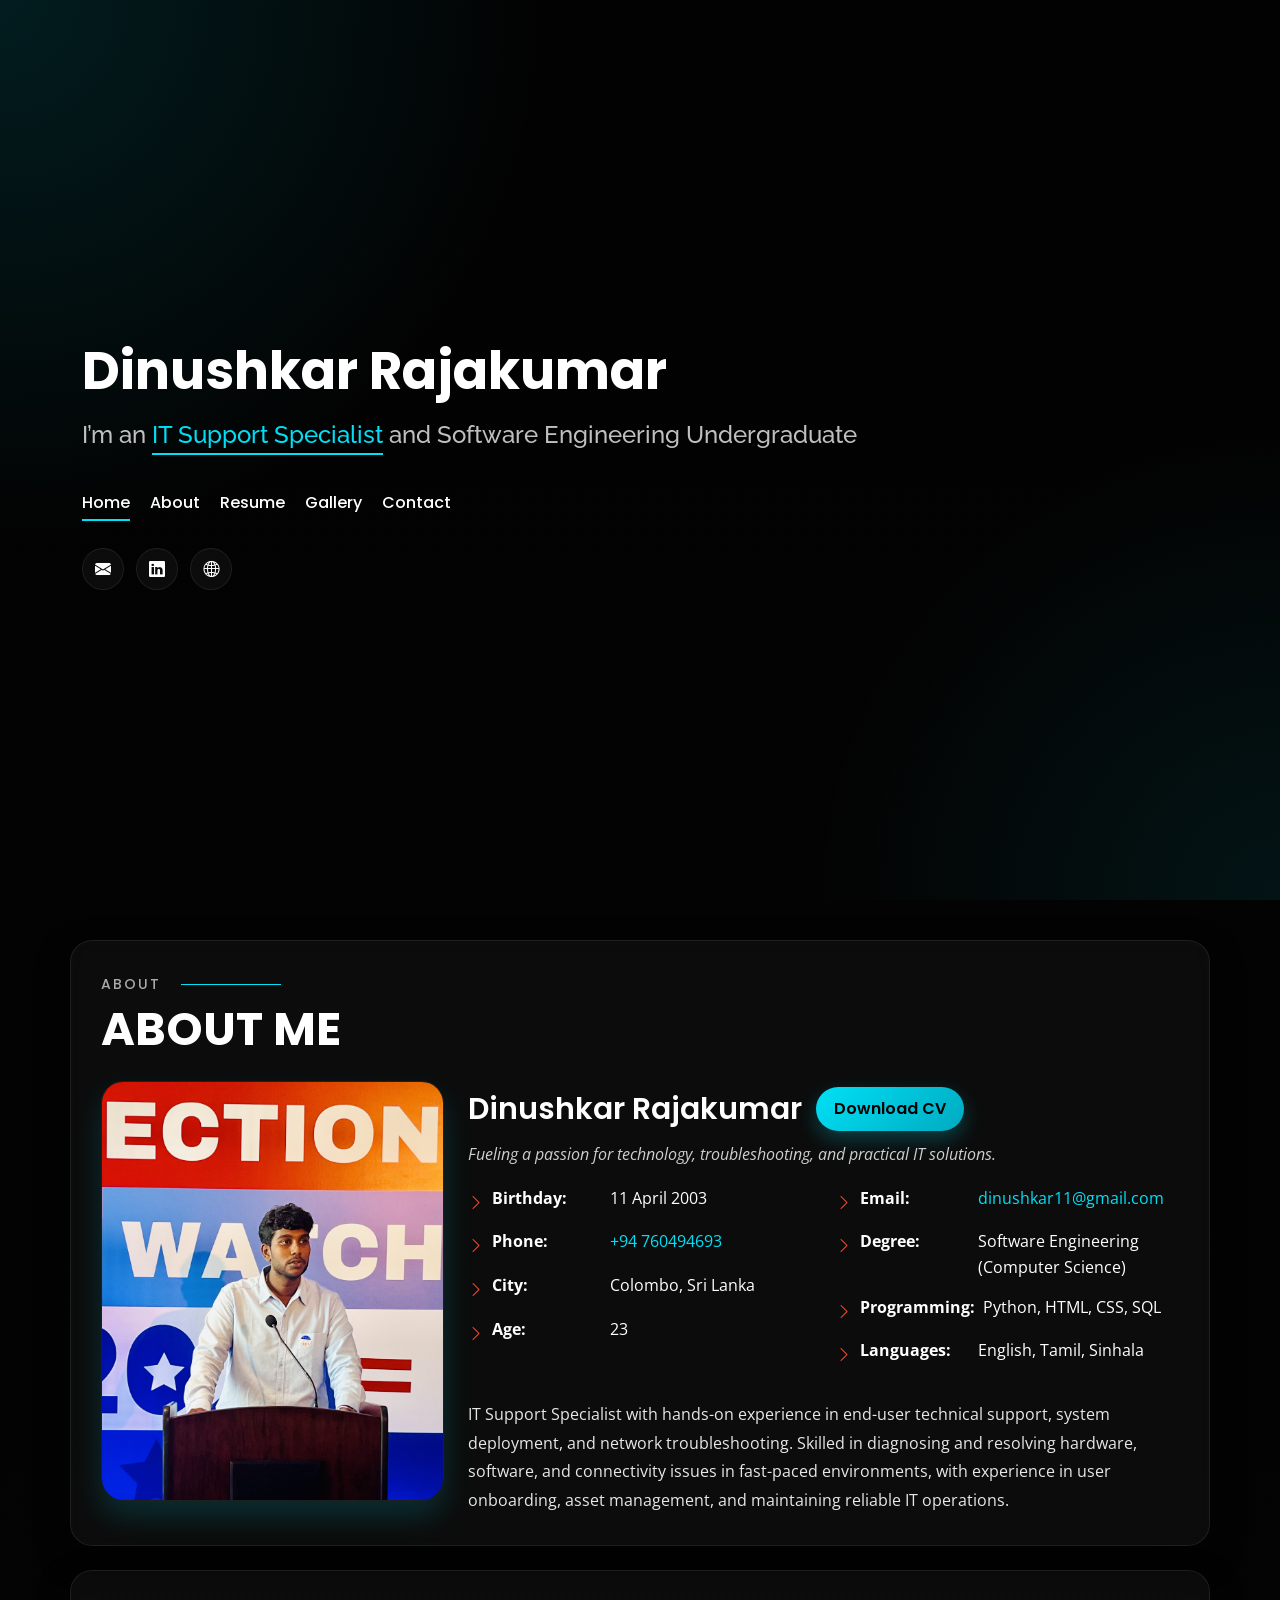
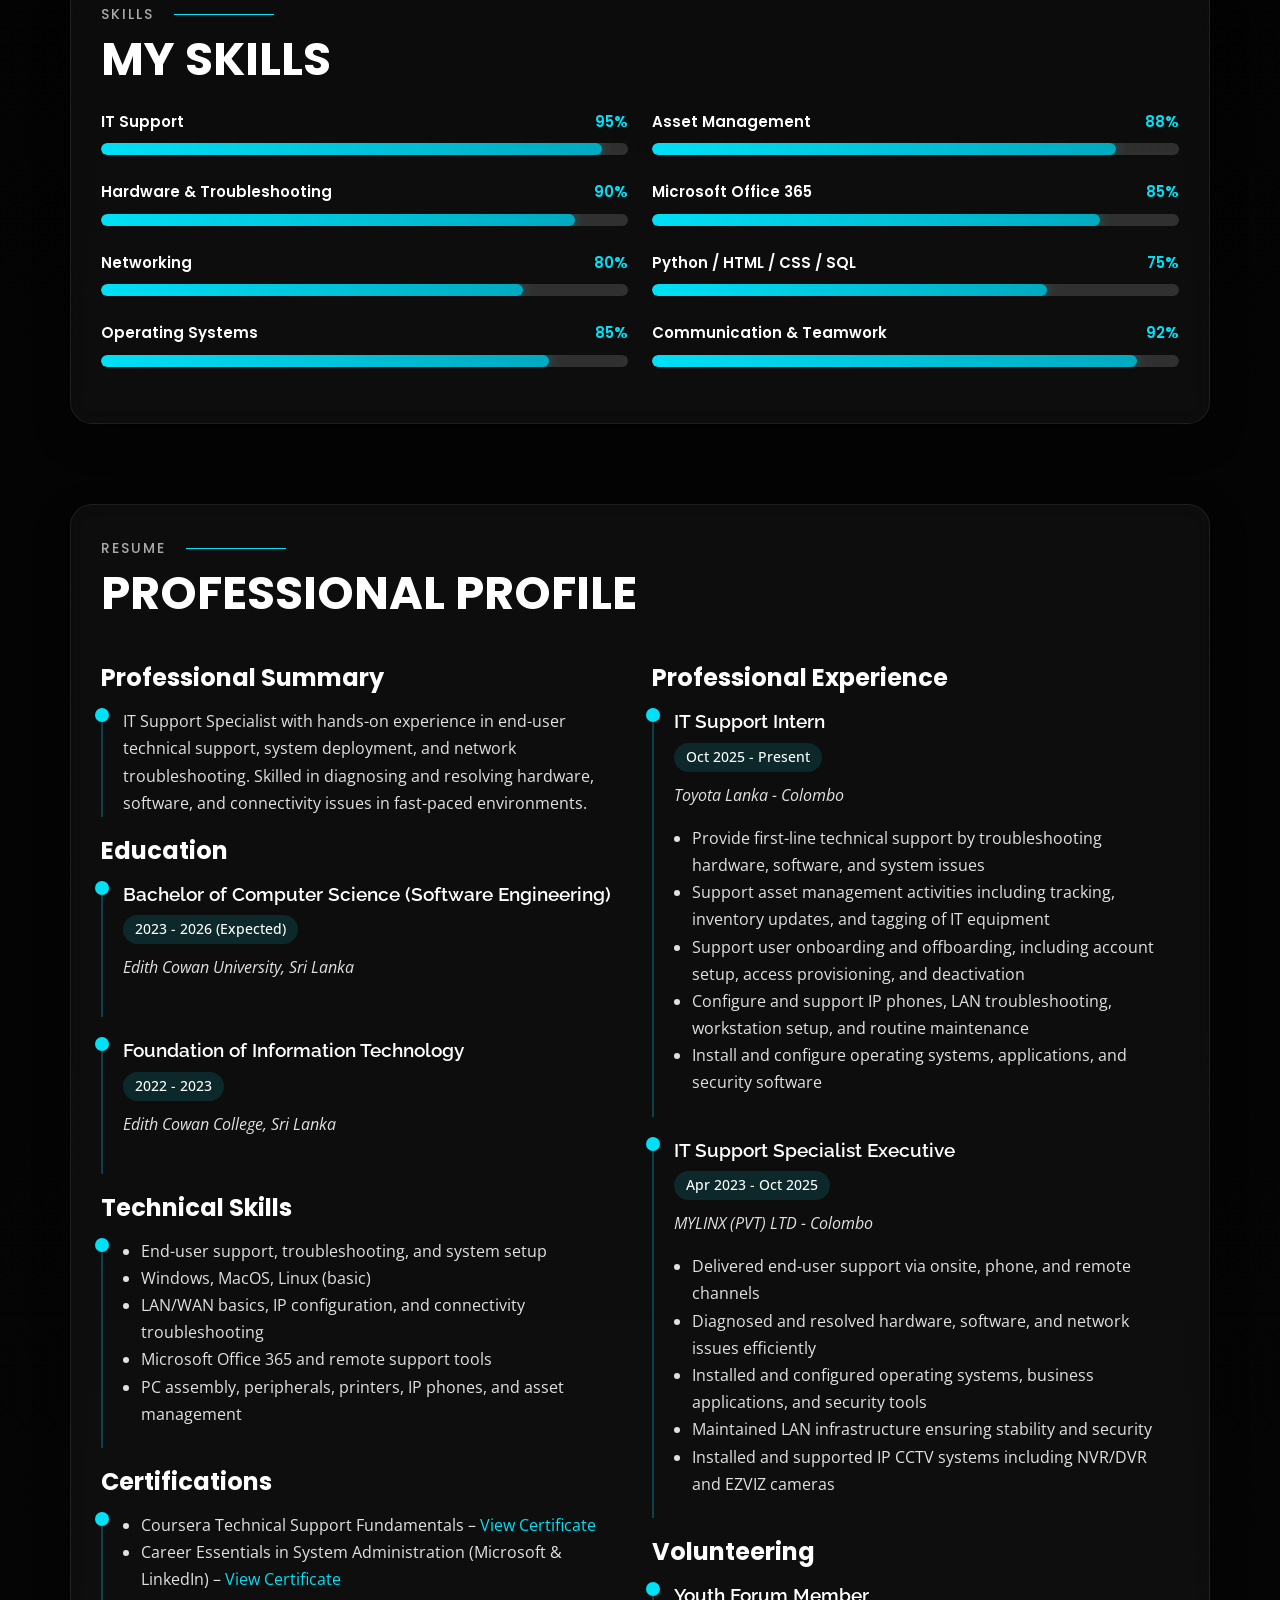
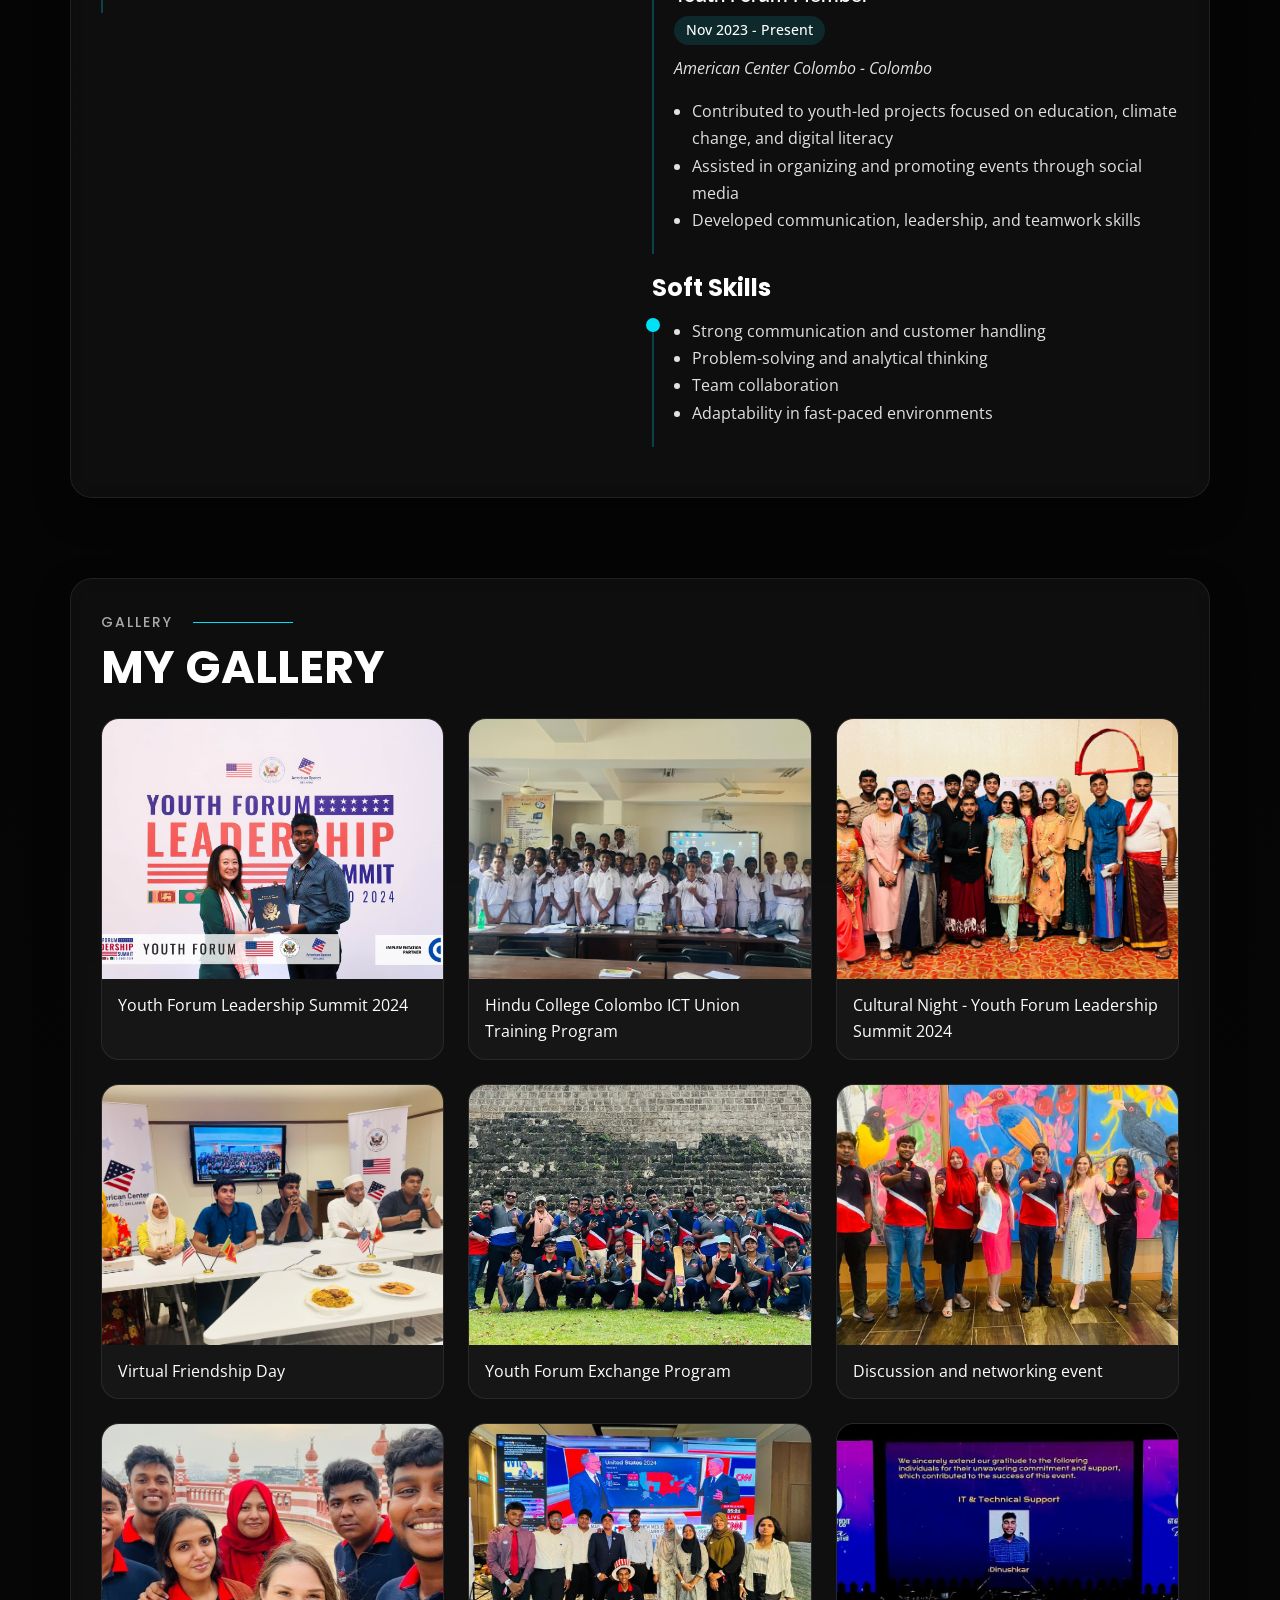
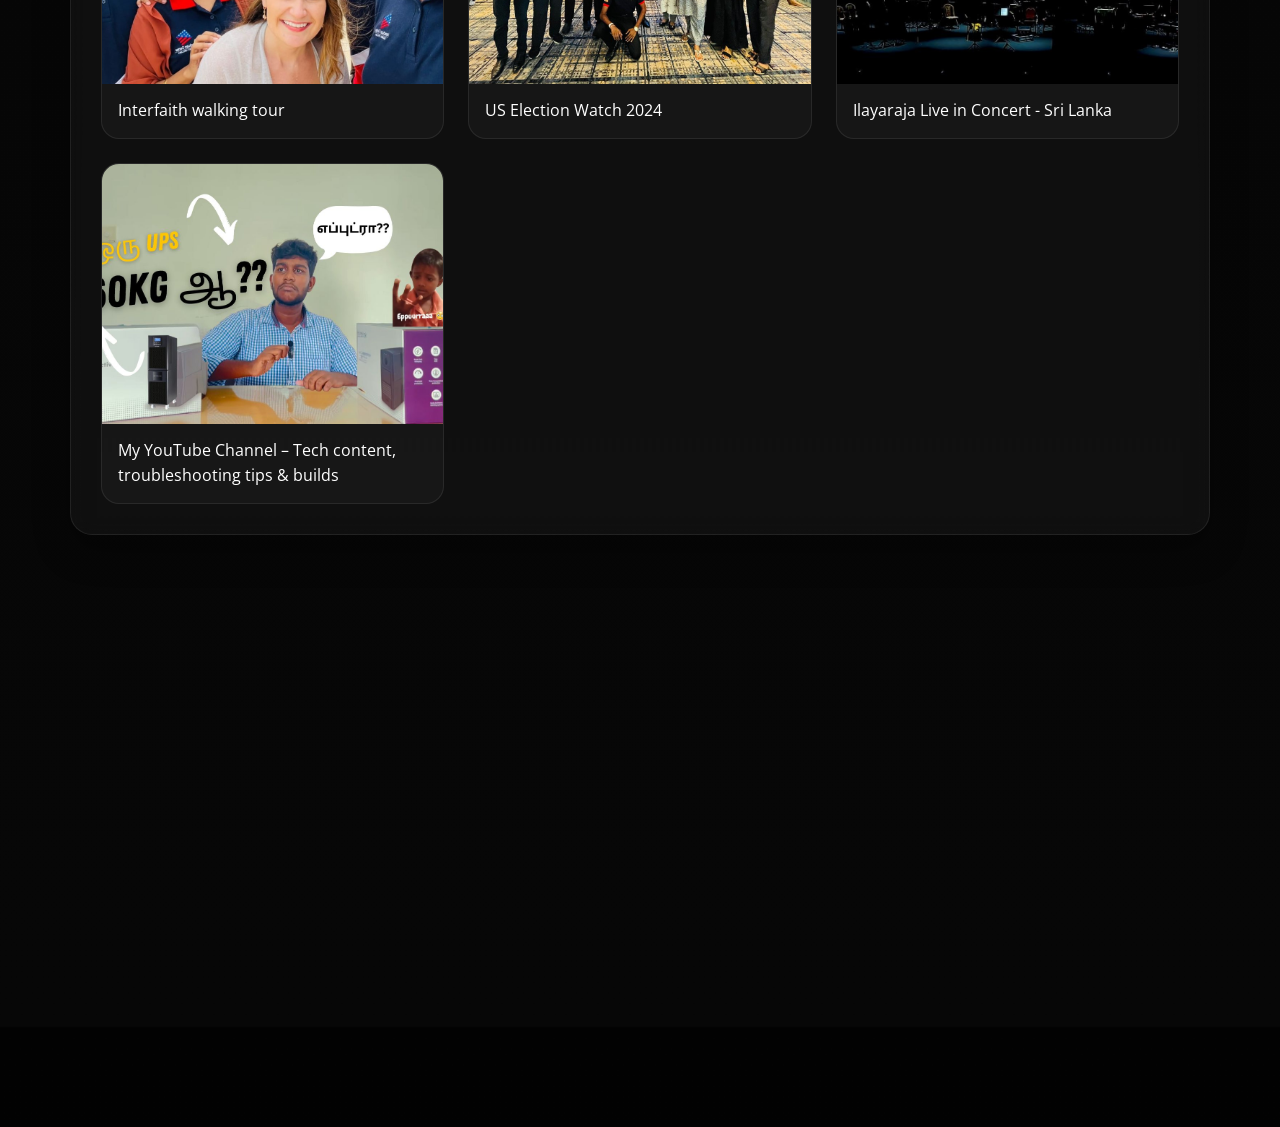
<file: index.html>
<!DOCTYPE html>
<html lang="en">

<head>
  <meta property="og:title" content="Dinushkar Rajakumar | Portfolio">
  <meta property="og:description" content="IT Support Specialist | Software Engineering Undergraduate | Portfolio">
  <meta property="og:image" content="https://dinushkar11.github.io/Dinu-s-Portfolio/assets/img/preview.jpg">
  <meta property="og:url" content="https://dinushkar11.github.io/Dinu-s-Portfolio/">
  <meta property="og:type" content="website">
  <meta charset="utf-8">
  <meta content="width=device-width, initial-scale=1.0" name="viewport">

  <title>Dinushkar Rajakumar | Portfolio</title>
  <meta name="description" content="Portfolio of Dinushkar Rajakumar, IT Support Specialist and Software Engineering Undergraduate">
  <meta name="keywords" content="Dinushkar Rajakumar, IT Support, Portfolio, Software Engineering, Sri Lanka">

  <link href="assets/img/favicon.png" rel="icon">

  <link href="https://fonts.googleapis.com/css?family=Open+Sans:300,400,500,600,700|Raleway:300,400,500,600,700|Poppins:300,400,500,600,700" rel="stylesheet">
  <link href="https://cdn.jsdelivr.net/npm/bootstrap@5.3.3/dist/css/bootstrap.min.css" rel="stylesheet">
  <link href="https://cdn.jsdelivr.net/npm/bootstrap-icons@1.11.3/font/bootstrap-icons.css" rel="stylesheet">
  <link href="https://unpkg.com/aos@2.3.4/dist/aos.css" rel="stylesheet">

  <link href="assets/css/style.css" rel="stylesheet">
</head>

<body>

  <header id="header" class="header-tops">
    <div class="container">
      <h1><a href="#hero">Dinushkar Rajakumar</a></h1>
      <h2>I’m an <span>IT Support Specialist</span> and Software Engineering Undergraduate</h2>

      <nav id="navbar" class="navbar">
        <ul>
          <li><a class="nav-link active" href="#hero">Home</a></li>
          <li><a class="nav-link" href="#about">About</a></li>
          <li><a class="nav-link" href="#resume">Resume</a></li>
          <li><a class="nav-link" href="#gallery">Gallery</a></li>
          <li><a class="nav-link" href="#contact">Contact</a></li>
        </ul>
      </nav>

      <div class="social-links">
        <a href="mailto:dinushkar11@gmail.com" aria-label="Email"><i class="bi bi-envelope-fill"></i></a>
        <a href="https://www.linkedin.com/in/dinushkar-rajakumar-ba342b1a2/" target="_blank" rel="noopener noreferrer" aria-label="LinkedIn"><i class="bi bi-linkedin"></i></a>
        <a href="https://dinushkar11.github.io/Dinu-s-Portfolio/" target="_blank" rel="noopener noreferrer" aria-label="Portfolio"><i class="bi bi-globe2"></i></a>
      </div>
    </div>
  </header>

  <main id="main">

    <section id="about" class="about">
      <div class="about-me container glass-card" data-aos="fade-up">
        <div class="section-title">
          <h2>About</h2>
          <p>ABOUT ME</p>
        </div>

        <div class="row align-items-start g-4 about-row">
          <div class="col-lg-4" data-aos="fade-right">
            <img src="assets/img/IMG_1943.jpg" class="img-fluid profile-premium" alt="Dinushkar Rajakumar">
          </div>

          <div class="col-lg-8 content" data-aos="fade-left">
            <div class="name-row">
              <h3>Dinushkar Rajakumar</h3>
              <a href="assets/Dinushkar CV.pdf" download class="btn-cv">Download CV</a>
            </div>

            <p class="premium-tagline">
              Fueling a passion for technology, troubleshooting, and practical IT solutions.
            </p>

            <div class="row details-row">
              <div class="col-md-6">
                <ul>
                  <li><i class="bi bi-chevron-right"></i> <strong>Birthday:</strong> <span>11 April 2003</span></li>
                  <li><i class="bi bi-chevron-right"></i> <strong>Phone:</strong> <span><a href="tel:+94760494693">+94 760494693</a></span></li>
                  <li><i class="bi bi-chevron-right"></i> <strong>City:</strong> <span>Colombo, Sri Lanka</span></li>
                  <li><i class="bi bi-chevron-right"></i> <strong>Age:</strong> <span>23</span></li>
                </ul>
              </div>

              <div class="col-md-6">
                <ul>
                  <li><i class="bi bi-chevron-right"></i> <strong>Email:</strong> <span><a href="mailto:dinushkar11@gmail.com">dinushkar11@gmail.com</a></span></li>
                  <li><i class="bi bi-chevron-right"></i> <strong>Degree:</strong> <span>Software Engineering (Computer Science)</span></li>
                  <li><i class="bi bi-chevron-right"></i> <strong>Programming:</strong> <span>Python, HTML, CSS, SQL</span></li>
                  <li><i class="bi bi-chevron-right"></i> <strong>Languages:</strong> <span>English, Tamil, Sinhala</span></li>
                </ul>
              </div>
            </div>

            <p class="about-summary">
              IT Support Specialist with hands-on experience in end-user technical support, system deployment, and network troubleshooting. Skilled in diagnosing and resolving hardware, software, and connectivity issues in fast-paced environments, with experience in user onboarding, asset management, and maintaining reliable IT operations.
            </p>
          </div>
        </div>
      </div>

      <div class="skills container glass-card mt-4" data-aos="fade-up" data-aos-delay="100">
  <div class="section-title">
    <h2>Skills</h2>
    <p>MY SKILLS</p>
  </div>

  <div class="row skills-content">
    <div class="col-lg-6">

      <div class="skill-item">
        <div class="skill-label">
          <span>IT Support</span>
          <span>95%</span>
        </div>
        <div class="custom-bar">
          <div class="custom-fill" style="width: 95%;"></div>
        </div>
      </div>

      <div class="skill-item">
        <div class="skill-label">
          <span>Hardware & Troubleshooting</span>
          <span>90%</span>
        </div>
        <div class="custom-bar">
          <div class="custom-fill" style="width: 90%;"></div>
        </div>
      </div>

      <div class="skill-item">
        <div class="skill-label">
          <span>Networking</span>
          <span>80%</span>
        </div>
        <div class="custom-bar">
          <div class="custom-fill" style="width: 80%;"></div>
        </div>
      </div>

      <div class="skill-item">
        <div class="skill-label">
          <span>Operating Systems</span>
          <span>85%</span>
        </div>
        <div class="custom-bar">
          <div class="custom-fill" style="width: 85%;"></div>
        </div>
      </div>

    </div>

    <div class="col-lg-6">

      <div class="skill-item">
        <div class="skill-label">
          <span>Asset Management</span>
          <span>88%</span>
        </div>
        <div class="custom-bar">
          <div class="custom-fill" style="width: 88%;"></div>
        </div>
      </div>

      <div class="skill-item">
        <div class="skill-label">
          <span>Microsoft Office 365</span>
          <span>85%</span>
        </div>
        <div class="custom-bar">
          <div class="custom-fill" style="width: 85%;"></div>
        </div>
      </div>

      <div class="skill-item">
        <div class="skill-label">
          <span>Python / HTML / CSS / SQL</span>
          <span>75%</span>
        </div>
        <div class="custom-bar">
          <div class="custom-fill" style="width: 75%;"></div>
        </div>
      </div>

      <div class="skill-item">
        <div class="skill-label">
          <span>Communication & Teamwork</span>
          <span>92%</span>
        </div>
        <div class="custom-bar">
          <div class="custom-fill" style="width: 92%;"></div>
        </div>
      </div>

    </div>
  </div>
</div>
    </section>

    <section id="resume" class="resume" data-aos="fade-up">
      <div class="container glass-card">
        <div class="section-title">
          <h2>Resume</h2>
          <p>PROFESSIONAL PROFILE</p>
        </div>

        <div class="row g-4">
          <div class="col-lg-6">
            <h3 class="resume-title">Professional Summary</h3>
            <div class="resume-item pb-0">
              <p>
                IT Support Specialist with hands-on experience in end-user technical support, system deployment, and network troubleshooting. Skilled in diagnosing and resolving hardware, software, and connectivity issues in fast-paced environments.
              </p>
            </div>

            <h3 class="resume-title">Education</h3>
            <div class="resume-item">
              <h4>Bachelor of Computer Science (Software Engineering)</h4>
              <h5>2023 - 2026 (Expected)</h5>
              <p><em>Edith Cowan University, Sri Lanka</em></p>
            </div>

            <div class="resume-item">
              <h4>Foundation of Information Technology</h4>
              <h5>2022 - 2023</h5>
              <p><em>Edith Cowan College, Sri Lanka</em></p>
            </div>

            <h3 class="resume-title">Technical Skills</h3>
            <div class="resume-item">
              <ul>
                <li>End-user support, troubleshooting, and system setup</li>
                <li>Windows, MacOS, Linux (basic)</li>
                <li>LAN/WAN basics, IP configuration, and connectivity troubleshooting</li>
                <li>Microsoft Office 365 and remote support tools</li>
                <li>PC assembly, peripherals, printers, IP phones, and asset management</li>
              </ul>
            </div>

            <h3 class="resume-title">Certifications</h3>
            <div class="resume-item">
              <ul>
                <li>
                  Coursera Technical Support Fundamentals –
                <a href="https://www.coursera.org/account/accomplishments/verify/UP3FK8BHNYGB" target="_blank">View Certificate</a>
                </li>
                <li>
                  Career Essentials in System Administration (Microsoft & LinkedIn) –
                <a href="https://www.linkedin.com/learning-login/continue?account=2072140&forceAccount=false&authModeName=OracleOAM&authUUID=2WjHPM1kQ1qE5jeOz78GBQ%3D%3D&redirect=https%3A%2F%2Fwww.linkedin.com%2Flearning%2Fcertificates%2F1ea7ee074a7a70cb5cb559638b87d57dcc5eab907780c416f730d5b853e5ed58%3Fu%3D2072140https://www.linkedin.com/learning-login/continue?account=2072140&forceAccount=false&authModeName=OracleOAM&authUUID=2WjHPM1kQ1qE5jeOz78GBQ%3D%3D&redirect=https%3A%2F%2Fwww.linkedin.com%2Flearning%2Fcertificates%2F1ea7ee074a7a70cb5cb559638b87d57dcc5eab907780c416f730d5b853e5ed58%3Fu%3D2072140" target="_blank">View Certificate</a>
                </li>
  </ul>
</div>
          </div>

          <div class="col-lg-6">
            <h3 class="resume-title">Professional Experience</h3>

            <div class="resume-item">
              <h4>IT Support Intern</h4>
              <h5>Oct 2025 - Present</h5>
              <p><em>Toyota Lanka - Colombo</em></p>
              <ul>
                <li>Provide first-line technical support by troubleshooting hardware, software, and system issues</li>
                <li>Support asset management activities including tracking, inventory updates, and tagging of IT equipment</li>
                <li>Support user onboarding and offboarding, including account setup, access provisioning, and deactivation</li>
                <li>Configure and support IP phones, LAN troubleshooting, workstation setup, and routine maintenance</li>
                <li>Install and configure operating systems, applications, and security software</li>
              </ul>
            </div>

            <div class="resume-item">
              <h4>IT Support Specialist Executive</h4>
              <h5>Apr 2023 - Oct 2025</h5>
              <p><em>MYLINX (PVT) LTD - Colombo</em></p>
              <ul>
                <li>Delivered end-user support via onsite, phone, and remote channels</li>
                <li>Diagnosed and resolved hardware, software, and network issues efficiently</li>
                <li>Installed and configured operating systems, business applications, and security tools</li>
                <li>Maintained LAN infrastructure ensuring stability and security</li>
                <li>Installed and supported IP CCTV systems including NVR/DVR and EZVIZ cameras</li>
              </ul>
            </div>

            <h3 class="resume-title">Volunteering</h3>
            <div class="resume-item">
              <h4>Youth Forum Member</h4>
              <h5>Nov 2023 - Present</h5>
              <p><em>American Center Colombo - Colombo</em></p>
              <ul>
                <li>Contributed to youth-led projects focused on education, climate change, and digital literacy</li>
                <li>Assisted in organizing and promoting events through social media</li>
                <li>Developed communication, leadership, and teamwork skills</li>
              </ul>
            </div>

            <h3 class="resume-title">Soft Skills</h3>
            <div class="resume-item">
              <ul>
                <li>Strong communication and customer handling</li>
                <li>Problem-solving and analytical thinking</li>
                <li>Team collaboration</li>
                <li>Adaptability in fast-paced environments</li>
              </ul>
            </div>
          </div>
        </div>
      </div>
    </section>

    <section id="gallery" class="gallery-section" data-aos="fade-up">
      <div class="container glass-card">
        <div class="section-title">
          <h2>Gallery</h2>
          <p>MY GALLERY</p>
        </div>

        <div class="row g-4">
          <div class="col-md-6 col-lg-4">
            <div class="gallery-card">
              <a target="_blank" href="assets/img/summit.jpg">
                <img src="assets/img/summit.jpg" alt="Youth Forum Leadership Summit 2024">
              </a>
              <div class="gallery-desc">Youth Forum Leadership Summit 2024</div>
            </div>
          </div>

          <div class="col-md-6 col-lg-4">
            <div class="gallery-card">
              <a target="_blank" href="assets/img/IMG-20241012-WA0017.jpg">
                <img src="assets/img/IMG-20241012-WA0017.jpg" alt="ICT Union Workshop">
              </a>
              <div class="gallery-desc">Hindu College Colombo ICT Union Training Program</div>
            </div>
          </div>

          <div class="col-md-6 col-lg-4">
            <div class="gallery-card">
              <a target="_blank" href="assets/img/IMG-20241214-WA0028.jpg">
                <img src="assets/img/IMG-20241214-WA0028.jpg" alt="Cultural Night">
              </a>
              <div class="gallery-desc">Cultural Night - Youth Forum Leadership Summit 2024</div>
            </div>
          </div>

          <div class="col-md-6 col-lg-4">
            <div class="gallery-card">
              <a target="_blank" href="assets/img/IMG-20241214-WA0027.jpg">
                <img src="assets/img/IMG-20241214-WA0027.jpg" alt="Virtual Friendship Day">
              </a>
              <div class="gallery-desc">Virtual Friendship Day</div>
            </div>
          </div>

          <div class="col-md-6 col-lg-4">
            <div class="gallery-card">
              <a target="_blank" href="assets/img/WhatsApp Image 2024-11-29 at 11.34.01_dd857fcb.jpg">
                <img src="assets/img/WhatsApp Image 2024-11-29 at 11.34.01_dd857fcb.jpg" alt="Youth Forum Exchange">
              </a>
              <div class="gallery-desc">Youth Forum Exchange Program</div>
            </div>
          </div>

          <div class="col-md-6 col-lg-4">
            <div class="gallery-card">
              <a target="_blank" href="assets/img/IMG-20241130-WA0045.jpg">
                <img src="assets/img/IMG-20241130-WA0045.jpg" alt="Discussion Event">
              </a>
              <div class="gallery-desc">Discussion and networking event</div>
            </div>
          </div>

          <div class="col-md-6 col-lg-4">
            <div class="gallery-card">
              <a target="_blank" href="assets/img/IMG-20241130-WA0056.jpg">
                <img src="assets/img/IMG-20241130-WA0056.jpg" alt="Interfaith Tour">
              </a>
              <div class="gallery-desc">Interfaith walking tour</div>
            </div>
          </div>

          <div class="col-md-6 col-lg-4">
            <div class="gallery-card">
              <a target="_blank" href="assets/img/IMG-20241130-WA0074.jpg">
                <img src="assets/img/IMG-20241130-WA0074.jpg" alt="US Election Watch 2024">
              </a>
              <div class="gallery-desc">US Election Watch 2024</div>
            </div>
          </div>

          <div class="col-md-6 col-lg-4">
            <div class="gallery-card">
              <a target="_blank" href="assets/img/1713791873285.jpeg">
                <img src="assets/img/1713791873285.jpeg" alt="Concert Event">
              </a>
              <div class="gallery-desc">Ilayaraja Live in Concert - Sri Lanka</div>
            </div>
          </div>
          <div class="col-md-6 col-lg-4">
            <div class="gallery-card">
              <a href="https://youtu.be/2DlDKZ_i8_k?si=XRJl5eX1hj3g3tHr" target="_blank">
                <img src="assets/img/UPS Vedio Thumbnail.jpg" alt="YouTube Channel">
              </a>
            <div class="gallery-desc">
            My YouTube Channel – Tech content, troubleshooting tips & builds
          </div>
  </div>
</div>
        </div>
      </div>
    </section>

    <section id="contact" class="contact" data-aos="fade-up">
      <div class="container glass-card">
        <div class="section-title">
          <h2>Contact</h2>
          <p>CONTACT ME</p>
        </div>

        <div class="row g-4">
          <div class="col-md-6 col-lg-3 d-flex">
            <div class="info-box">
              <i class="bi bi-geo-alt"></i>
              <h3>My Address</h3>
              <p>Colombo, Sri Lanka</p>
            </div>
          </div>

          <div class="col-md-6 col-lg-3 d-flex">
            <div class="info-box">
              <i class="bi bi-share"></i>
              <h3>Social Profiles</h3>
              <div class="social-links justify-content-center">
                <a href="https://www.linkedin.com/" target="_blank" rel="noopener noreferrer"><i class="bi bi-linkedin"></i></a>
                <a href="mailto:dinushkar11@gmail.com"><i class="bi bi-envelope-fill"></i></a>
                <a href="https://dinushkar11.github.io/Dinu-s-Portfolio/" target="_blank" rel="noopener noreferrer"><i class="bi bi-globe2"></i></a>
              </div>
            </div>
          </div>

          <div class="col-md-6 col-lg-3 d-flex">
            <div class="info-box">
              <i class="bi bi-envelope"></i>
              <h3>Email Me</h3>
              <p><a href="mailto:dinushkar11@gmail.com">dinushkar11@gmail.com</a></p>
            </div>
          </div>

          <div class="col-md-6 col-lg-3 d-flex">
            <div class="info-box">
              <i class="bi bi-phone"></i>
              <h3>Call Me</h3>
              <p><a href="tel:+94760494693">+94 760494693</a></p>
            </div>
          </div>
        </div>
      </div>
    </section>

  </main>

  <script src="https://cdn.jsdelivr.net/npm/bootstrap@5.3.3/dist/js/bootstrap.bundle.min.js"></script>
  <script src="https://unpkg.com/aos@2.3.4/dist/aos.js"></script>
  <script src="assets/js/main.js"></script>
</body>

</html>
</file>
<file: assets/css/style.css>
:root {
  --bg: #050505;
  --bg-soft: #0b0b0b;
  --text: #ffffff;
  --muted: rgba(255, 255, 255, 0.75);
  --accent: #00e0f6;
  --accent-dark: #00aac0;
  --border: rgba(255, 255, 255, 0.08);
  --card-bg: rgba(255, 255, 255, 0.04);
  --shadow: 0 14px 35px rgba(0, 0, 0, 0.35);
}

* {
  box-sizing: border-box;
}

html {
  scroll-behavior: smooth;
}

body {
  font-family: "Open Sans", sans-serif;
  background: linear-gradient(180deg, #020202 0%, #070707 100%);
  color: var(--text);
  margin: 0;
}

a {
  color: var(--accent);
  text-decoration: none;
}

a:hover {
  color: #7af4ff;
}

.header-tops {
  padding: 70px 0 40px;
  min-height: 100vh;
  display: flex;
  align-items: center;
  background:
    radial-gradient(circle at top left, rgba(0, 224, 246, 0.12), transparent 35%),
    radial-gradient(circle at bottom right, rgba(0, 224, 246, 0.08), transparent 30%);
}

#header h1 {
  margin: 0;
  font-size: 52px;
  font-weight: 700;
  font-family: "Poppins", sans-serif;
}

#header h1 a {
  color: #fff;
}

#header h2 {
  margin-top: 15px;
  font-size: 24px;
  color: var(--muted);
  font-family: "Raleway", sans-serif;
  line-height: 1.5;
}

#header h2 span {
  color: var(--accent);
  border-bottom: 2px solid var(--accent);
  padding-bottom: 4px;
}

.navbar {
  margin-top: 30px;
}

.navbar ul {
  display: flex;
  gap: 20px;
  list-style: none;
  padding: 0;
  margin: 0;
  flex-wrap: wrap;
}

.navbar a {
  color: #fff;
  font-family: "Poppins", sans-serif;
  font-weight: 500;
  position: relative;
}

.navbar a::after {
  content: "";
  position: absolute;
  left: 0;
  bottom: -6px;
  width: 0;
  height: 2px;
  background: var(--accent);
  transition: 0.3s ease;
}

.navbar a:hover::after,
.navbar a.active::after {
  width: 100%;
}

.social-links {
  margin-top: 25px;
  display: flex;
  gap: 12px;
}

.social-links a {
  width: 42px;
  height: 42px;
  border-radius: 50%;
  display: inline-flex;
  align-items: center;
  justify-content: center;
  background: var(--card-bg);
  border: 1px solid var(--border);
  color: #fff;
  transition: 0.3s ease;
}

.social-links a:hover {
  background: var(--accent);
  color: #000;
  transform: translateY(-3px);
}

section {
  padding: 40px 0;
}

.glass-card {
  background: var(--card-bg);
  border: 1px solid var(--border);
  border-radius: 22px;
  backdrop-filter: blur(10px);
  -webkit-backdrop-filter: blur(10px);
  box-shadow: var(--shadow);
  padding: 30px;
}

.section-title h2 {
  font-size: 14px;
  font-weight: 500;
  color: rgba(255, 255, 255, 0.65);
  text-transform: uppercase;
  letter-spacing: 2px;
  font-family: "Poppins", sans-serif;
  margin-bottom: 10px;
  position: relative;
  display: inline-block;
  padding-right: 120px;
}

.section-title h2::after {
  content: "";
  position: absolute;
  width: 100px;
  height: 1px;
  background: var(--accent);
  right: 0;
  top: 50%;
}

.section-title p {
  margin: 0 0 25px 0;
  font-size: 46px;
  font-weight: 700;
  font-family: "Poppins", sans-serif;
  color: #fff;
  line-height: 1.15;
}

.about-row {
  align-items: flex-start !important;
}

.profile-premium {
  display: block;
  width: 100%;
  max-width: 100%;
  height: auto;
  border-radius: 22px;
  box-shadow: 0 15px 30px rgba(0, 224, 246, 0.16);
  border: 1px solid rgba(255, 255, 255, 0.08);
}

.about .content {
  padding-top: 6px;
}

.name-row {
  display: flex;
  align-items: center;
  justify-content: flex-start;
  gap: 14px;
  flex-wrap: wrap;
  margin-bottom: 10px;
}

.name-row h3 {
  margin: 0;
  font-family: "Poppins", sans-serif;
  font-size: 30px;
  font-weight: 600;
  color: #ffffff;
  line-height: 1.2;
}

.btn-cv {
  margin: 0;
  white-space: nowrap;
  background: linear-gradient(135deg, var(--accent), var(--accent-dark));
  color: #000;
  padding: 10px 18px;
  border-radius: 999px;
  font-family: "Poppins", sans-serif;
  font-weight: 600;
  transition: 0.3s ease;
  box-shadow: 0 8px 20px rgba(0, 224, 246, 0.25);
}

.btn-cv:hover {
  color: #fff;
  transform: translateY(-2px) scale(1.02);
}

.premium-tagline {
  margin-top: 6px;
  margin-bottom: 18px;
  line-height: 1.7;
  font-family: "Open Sans", sans-serif;
  font-style: italic;
  color: rgba(255, 255, 255, 0.8);
}

.about .content ul {
  margin: 0;
  padding: 0;
  list-style: none;
}

.about .content ul li {
  display: flex;
  align-items: flex-start;
  gap: 8px;
  margin-bottom: 14px;
  line-height: 1.6;
}

.about .content ul li strong {
  min-width: 110px;
  display: inline-block;
}

.about .content ul li span,
.about .content ul li a {
  word-break: break-word;
}

.about .content ul i {
  color: #ff4a2f;
  margin-top: 4px;
}

.details-row {
  margin-top: 10px;
  margin-bottom: 10px;
}

.about-summary {
  margin-top: 18px;
  margin-bottom: 0;
  line-height: 1.8;
  color: rgba(255, 255, 255, 0.9);
}

.skill-item {
  margin-bottom: 26px;
}

.skill-label {
  display: flex;
  justify-content: space-between;
  align-items: center;
  margin-bottom: 10px;
  font-family: "Poppins", sans-serif;
  font-size: 15px;
  font-weight: 600;
  color: #ffffff;
  gap: 12px;
}

.skill-label span:last-child {
  color: var(--accent);
  flex-shrink: 0;
}

.custom-bar {
  width: 100%;
  height: 12px;
  background: rgba(255, 255, 255, 0.14);
  border-radius: 999px;
  overflow: hidden;
}

.custom-fill {
  height: 100%;
  border-radius: 999px;
  background: linear-gradient(90deg, var(--accent), var(--accent-dark));
  box-shadow: 0 0 12px rgba(0, 224, 246, 0.35);
  transition: width 1s ease-in-out;
}
.resume-title {
  font-size: 24px;
  font-weight: 700;
  margin: 20px 0 15px;
  font-family: "Poppins", sans-serif;
}

.resume-item {
  padding: 0 0 20px 20px;
  border-left: 2px solid rgba(0, 224, 246, 0.25);
  margin-bottom: 20px;
  position: relative;
}

.resume-item::before {
  content: "";
  position: absolute;
  left: -8px;
  top: 0;
  width: 14px;
  height: 14px;
  border-radius: 50%;
  background: var(--accent);
}

.resume-item h4 {
  line-height: 1.4;
  font-size: 19px;
  font-weight: 600;
  font-family: "Raleway", sans-serif;
  margin-top: 0;
  margin-bottom: 8px;
}

.resume-item h5 {
  display: inline-block;
  font-size: 14px;
  background: rgba(0, 224, 246, 0.12);
  padding: 6px 12px;
  border-radius: 999px;
  margin-bottom: 10px;
}

.resume-item ul {
  padding-left: 18px;
  margin-bottom: 0;
}

.resume-item p,
.resume-item li {
  color: rgba(255, 255, 255, 0.88);
  line-height: 1.7;
}

.gallery-card {
  display: flex;
  flex-direction: column;
  background: rgba(255, 255, 255, 0.03);
  border: 1px solid var(--border);
  border-radius: 18px;
  overflow: hidden;
  transition: 0.3s ease;
  height: 100%;
}

.gallery-card:hover {
  transform: translateY(-5px);
  box-shadow: 0 16px 30px rgba(0, 0, 0, 0.35);
}

.gallery-card img {
  width: 100%;
  height: 260px;
  object-fit: cover;
  display: block;
  transition: 0.35s ease;
}

.gallery-card:hover img {
  transform: scale(1.04);
}

.gallery-desc {
  flex-grow: 1;
  padding: 14px 16px;
  color: #fff;
  line-height: 1.6;
}

.info-box {
  text-align: center;
  padding: 25px 15px;
  border-radius: 16px;
  background: rgba(255, 255, 255, 0.03);
  border: 1px solid var(--border);
  height: 100%;
  width: 100%;
  transition: 0.3s ease;
}

.info-box:hover {
  transform: translateY(-4px);
}

.info-box i {
  font-size: 28px;
  color: var(--accent);
}

.info-box h3 {
  font-size: 20px;
  margin: 15px 0 10px;
  font-family: "Poppins", sans-serif;
}

.info-box p {
  margin: 0;
  color: rgba(255, 255, 255, 0.88);
}

@media (max-width: 768px) {
  .header-tops {
    min-height: 100vh;
    padding: 32px 0 24px;
    display: flex;
    align-items: center;
    text-align: center;
  }

  #header .container {
    display: flex;
    flex-direction: column;
    justify-content: center;
    min-height: calc(100vh - 56px);
  }

  #header h1 {
    font-size: 30px;
    line-height: 1.2;
    margin-bottom: 14px;
  }

  #header h2 {
    font-size: 17px;
    line-height: 1.6;
    max-width: 290px;
    margin: 0 auto 22px;
  }

  .navbar {
    margin-top: 14px;
  }

  .navbar ul {
    justify-content: center;
    gap: 14px;
    row-gap: 10px;
  }

  .social-links {
    justify-content: center;
    margin-top: 18px;
    gap: 12px;
  }

  #main {
    margin-top: 0;
  }

  section {
    padding: 28px 0;
  }
}

@media (max-width: 768px) {
  #about {
    padding-top: 10px;
  }
}

@media (max-width: 768px) {
  .social-links a {
    width: 38px;
    height: 38px;
  }

  .navbar a {
    font-size: 15px;
  }
}
</file>
